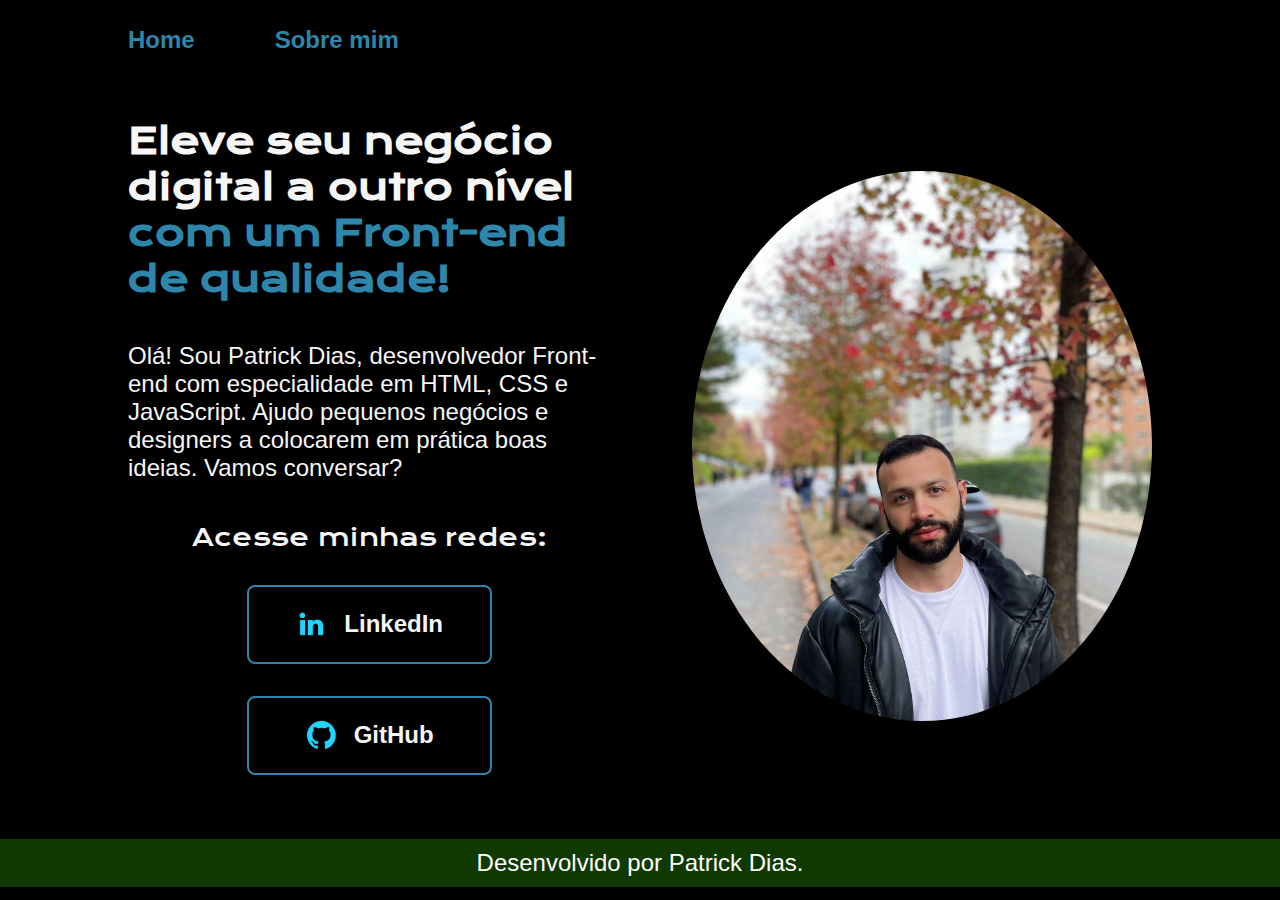
<file: index.html>
<!DOCTYPE html>
<html lang="pt-br">
<head>
    <meta charset="UTF-8">
    <meta name="viewport" content="width=device-width, initial-scale=1.0">
    <title>Portfolio</title>
    <link rel="stylesheet" href="styles/style.css">
</head>
<body>
    <header class="cabecalho">
        <nav class="cabecalho__menu">
            <a class="cabecalho__menu__link" href="index.html">Home</a>
            <a class="cabecalho__menu__link" href="about.html">Sobre mim</a>
        </nav>
    </header>
    <main class="apresentacao">
        <section class="apresentacao__conteudo">
            <h1 class="apresentacao__conteudo__titulo">Eleve seu negócio digital a outro nível <strong class="texto-destaque">com um Front-end de qualidade!</strong></h1>
            <p class="apresentacao__conteudo__texto">
                Olá! Sou Patrick Dias, desenvolvedor Front-end com especialidade em HTML, CSS e JavaScript. Ajudo pequenos negócios e designers a colocarem em prática boas ideias. Vamos conversar?
            </p>
            <div class="apresentacao__links">
                <h2 class="apresentacao__links__subtitulo">Acesse minhas redes:</h2>
                <a class="apresentacao__links__button" href="https://www.linkedin.com/in/patrickodias/" target="_blank"><img src="images/linkedin.png" alt=""> LinkedIn</a>
                <a class="apresentacao__links__button" href="https://github.com/patrickodias" target="_blank"><img src="images/github.png" alt=""> GitHub</a>
            </div>
        </section>
        <img class="apresentacao__conteudo__imagem" src="images/280349297_1239098266859299_5786380343838901134_n.jpg" alt="Patrick Dias">
    </main>
    <footer class="rodape">
        <p>Desenvolvido por Patrick Dias.</p>
    </footer>
</body>
</html>
</file>
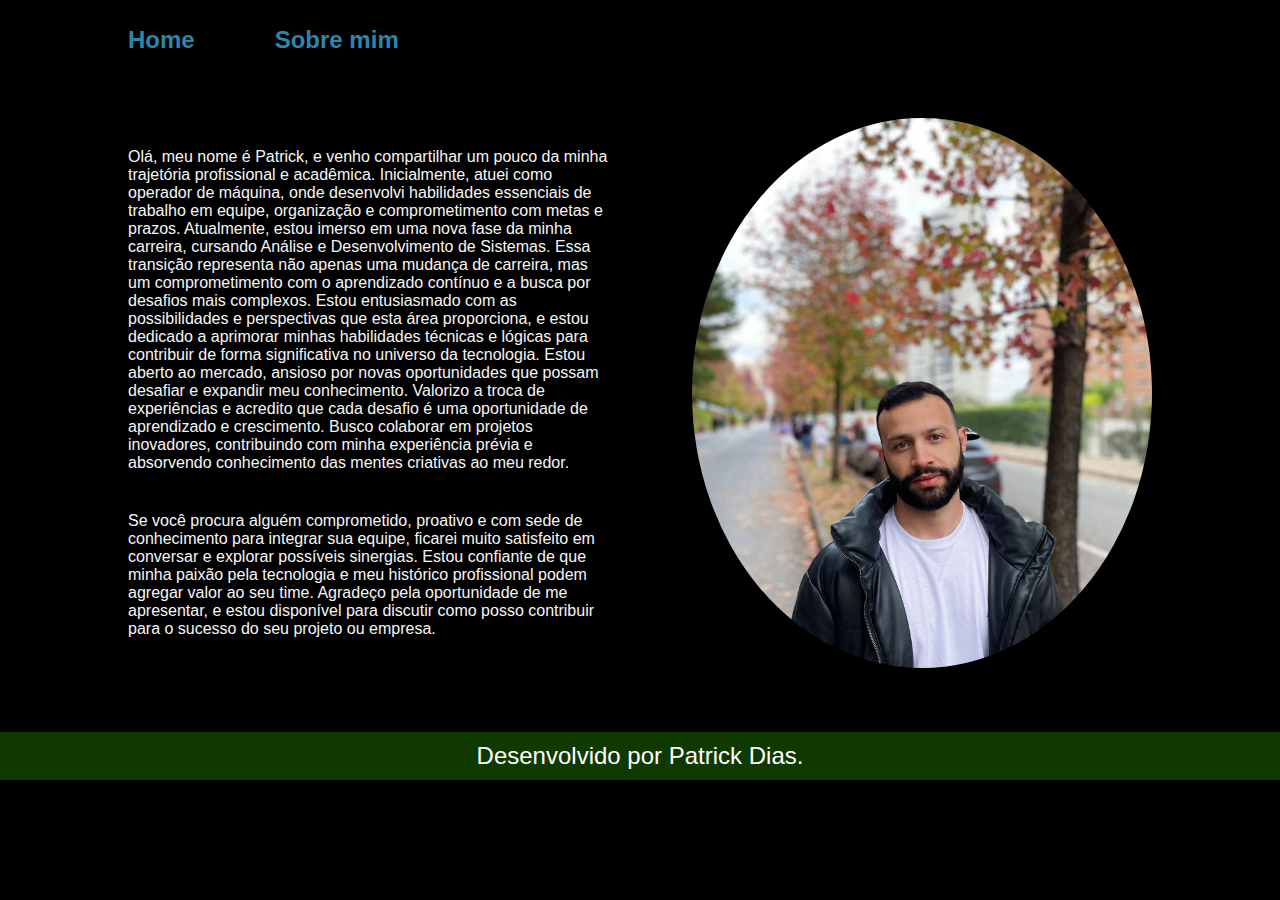
<file: about.html>
<!DOCTYPE html>
<html lang="pt-br">
<head>
    <meta charset="UTF-8">
    <meta name="viewport" content="width=device-width, initial-scale=1.0">
    <title>Sobre mim</title>
    <link rel="stylesheet" href="styles/style.css">
</head>
<body>
    <header class="cabecalho">
        <nav class="cabecalho__menu">
            <a class="cabecalho__menu__link" href="index.html">Home</a>
            <a class="cabecalho__menu__link" href="about.html">Sobre mim</a>
        </nav>
    </header>
    <main class="apresentacao">
        <section class="apresentacao__conteudo">
            <p class="apresentacao__conteudo__texto__about">
                Olá, meu nome é Patrick, e venho compartilhar um pouco da minha trajetória profissional e acadêmica. Inicialmente, atuei como operador de máquina, onde desenvolvi habilidades essenciais de trabalho em equipe, organização e comprometimento com metas e prazos.
                Atualmente, estou imerso em uma nova fase da minha carreira, cursando Análise e Desenvolvimento de Sistemas. Essa transição representa não apenas uma mudança de carreira, mas um comprometimento com o aprendizado contínuo e a busca por desafios mais complexos. Estou entusiasmado com as possibilidades e perspectivas que esta área proporciona, e estou dedicado a aprimorar minhas habilidades técnicas e lógicas para contribuir de forma significativa no universo da tecnologia.
                Estou aberto ao mercado, ansioso por novas oportunidades que possam desafiar e expandir meu conhecimento. Valorizo a troca de experiências e acredito que cada desafio é uma oportunidade de aprendizado e crescimento. Busco colaborar em projetos inovadores, contribuindo com minha experiência prévia e absorvendo conhecimento das mentes criativas ao meu redor.</p>
            <p class="apresentacao__conteudo__texto__about">
                Se você procura alguém comprometido, proativo e com sede de conhecimento para integrar sua equipe, ficarei muito satisfeito em conversar e explorar possíveis sinergias. Estou confiante de que minha paixão pela tecnologia e meu histórico profissional podem agregar valor ao seu time.

                Agradeço pela oportunidade de me apresentar, e estou disponível para discutir como posso contribuir para o sucesso do seu projeto ou empresa.</p>
        </section>
        <img class="apresentacao__conteudo__imagem" src="images/280349297_1239098266859299_5786380343838901134_n.jpg" alt="Patrick Dias">
    </main>
    <footer class="rodape">
        <p>Desenvolvido por Patrick Dias.</p>
    </footer>
</body>
</html>
</file>
<file: styles/style.css>
@import url("https://fonts.googleapis.com/css2?family=Krona+One&display=swap");
@import url("https://fonts.googleapis.com/css2?family=Montserrat:wght@400;600&display=swap");

:root {
  --cor-primaria: #000;
  --cor-secundaria: #f6f6f6;
  --cor-terciaria: #2e86ab;
  --cor-hover: #103900;

  --fonte-primaria: "Krona One", sans-serif;
  --fonte-secundaria: "Montsserat", sans-serif;
}

* {
  margin: 0;
  padding: 0;
}
body {
  box-sizing: border-box;
  background-color: var(--cor-primaria);
  color: var(--cor-secundaria);
}

.cabecalho {
  padding: 2% 0% 0% 10%;
}

.cabecalho__menu {
  display: flex;
  gap: 80px;
}

.cabecalho__menu__link {
  font-family: var(--fonte-secundaria);
  font-size: 1.5rem;
  font-weight: 600;
  color: var(--cor-terciaria);
  text-decoration: none;
}

.apresentacao {
  padding: 5% 10%;
  display: flex;
  align-items: center;
  justify-content: space-between;
  gap: 82px;
}

.apresentacao__conteudo {
  display: flex;
  flex-direction: column;
  gap: 40px;
  width: 50%;
}

.apresentacao__conteudo__imagem {
  width: 488px;
  height: 550px;
  top: 235px;
  left: 1030px;
  border-radius: 50%;
}

.apresentacao__conteudo__titulo {
  font-family: var(--fonte-primaria);
  font-size: 2.25rem;
}
.texto-destaque {
  color: var(--cor-terciaria);
}
.apresentacao__conteudo__texto {
  font-family: var(--fonte-secundaria);
  font-size: 1.5rem;
}

.apresentacao__conteudo__texto__about {
  font-family: var(--fonte-secundaria);
  font-size: 1rem;
}
.apresentacao__links {
  display: flex;
  flex-direction: column;
  align-items: center;
  justify-content: space-between;
  gap: 32px;
}
.apresentacao__links__subtitulo {
  font-family: var(--fonte-primaria);
  font-weight: 400;
  font-size: 1.5rem;
}
.apresentacao__links__button {
  font-family: var(--fonte-secundaria);
  display: flex;
  justify-content: center;
  align-items: center;
  font-weight: 600;
  gap: 16px;
  font-size: 1.5rem;
  padding: 21.5px 0;
  width: 50%;
  text-align: center;
  border: 2px solid var(--cor-terciaria);
  border-radius: 8px;
  text-decoration: none;
  color: var(--cor-secundaria);
}
.apresentacao__links__button:hover {
  background-color: var(--cor-hover);
  border: transparent;
}

.rodape {
  font-family: var(--fonte-secundaria);
  font-size: 1.5rem;
  font-weight: 400;
  padding: 10px;
  text-align: center;
  color: #fff;
  background-color: #103900;
}
@media (max-width: 1200px) {
  .cabecalho {
    padding: 10%;
  }
  .cabecalho__menu {
    justify-content: center;
  }
  .apresentacao {
    padding: 5%;
    flex-direction: column-reverse;
  }
  .apresentacao__conteudo {
    width: auto;
  }
  .apresentacao__conteudo__imagem {
    height: 450px;
    width: 100%;
  }
}
</file>
